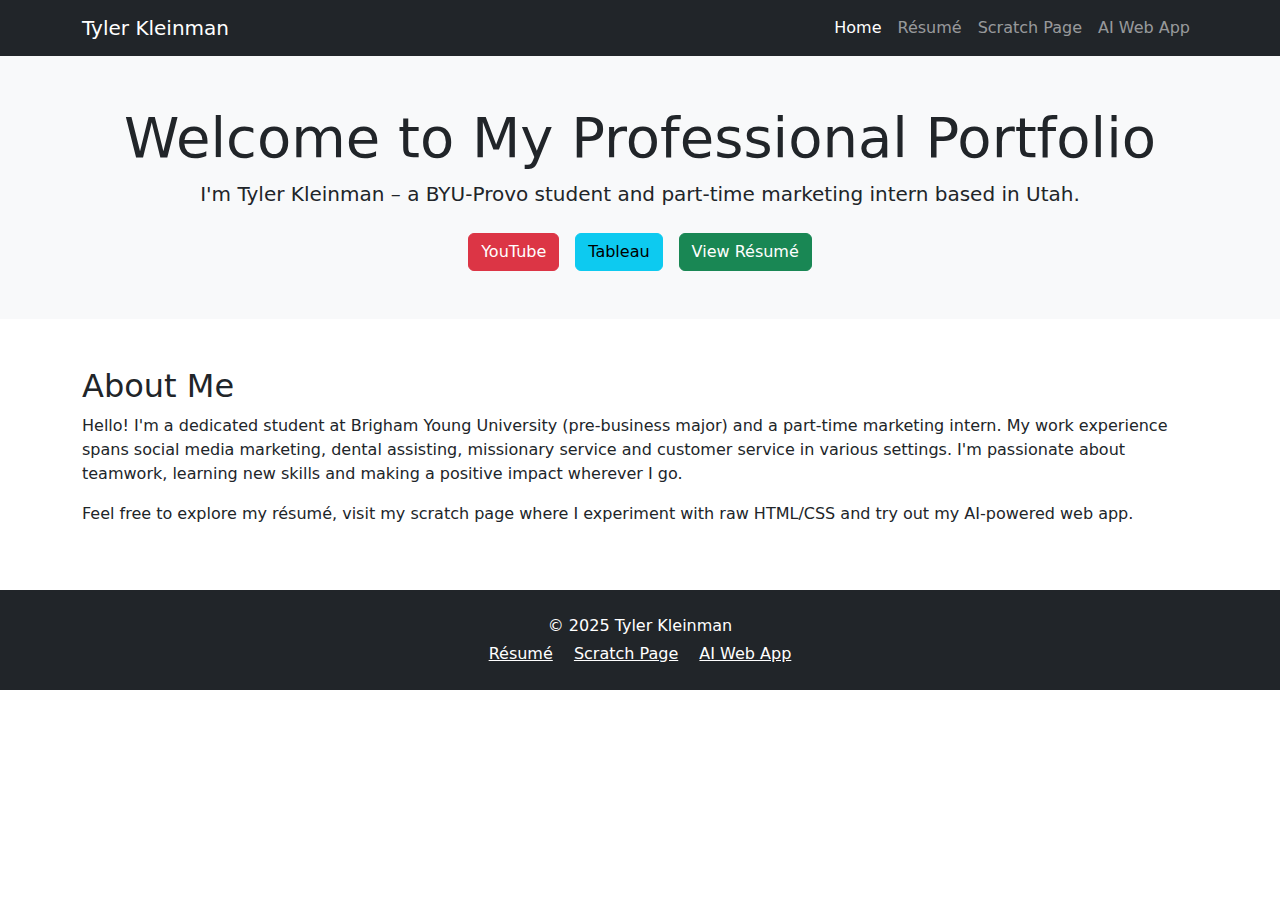
<file: index.html>
<!DOCTYPE html>
<html lang="en">
<head>
  <meta charset="UTF-8" />
  <meta name="viewport" content="width=device-width, initial-scale=1.0" />
  <title>Tyler Kleinman - Portfolio</title>
  <!-- Bootstrap CSS via CDN for a professional, responsive design -->
  <link
    rel="stylesheet"
    href="https://cdn.jsdelivr.net/npm/bootstrap@5.3.2/dist/css/bootstrap.min.css"
  />
</head>
<body>
  <!-- Navigation bar linking to the key pages of the site -->
  <nav class="navbar navbar-expand-lg navbar-dark bg-dark">
    <div class="container">
      <a class="navbar-brand" href="index.html">Tyler Kleinman</a>
      <button
        class="navbar-toggler"
        type="button"
        data-bs-toggle="collapse"
        data-bs-target="#navbarNav"
        aria-controls="navbarNav"
        aria-expanded="false"
        aria-label="Toggle navigation"
      >
        <span class="navbar-toggler-icon"></span>
      </button>
      <div class="collapse navbar-collapse" id="navbarNav">
        <ul class="navbar-nav ms-auto">
          <li class="nav-item"><a class="nav-link active" href="index.html">Home</a></li>
          <li class="nav-item"><a class="nav-link" href="resume.html">Résumé</a></li>
          <li class="nav-item"><a class="nav-link" href="scratch.html">Scratch Page</a></li>
          <li class="nav-item"><a class="nav-link" href="ai-app.html">AI Web App</a></li>
        </ul>
      </div>
    </div>
  </nav>

  <!-- Hero section introducing Tyler and providing quick links -->
  <header class="bg-light py-5">
    <div class="container text-center">
      <h1 class="display-4">Welcome to My Professional Portfolio</h1>
      <p class="lead">
        I'm Tyler Kleinman – a BYU‑Provo student and part‑time marketing intern based in Utah.
      </p>
      <div class="d-flex justify-content-center gap-3 mt-4 flex-wrap">
        <!-- External links to professional profiles -->
        <a
          class="btn btn-danger"
          href="https://www.youtube.com"
          target="_blank"
          rel="noopener"
          >YouTube</a
        >
        <a
          class="btn btn-info"
          href="https://public.tableau.com"
          target="_blank"
          rel="noopener"
          >Tableau</a
        >
        <a
          class="btn btn-success"
          href="resume.html"
          >View Résumé</a>
      </div>
    </div>
  </header>

  <!-- About section summarising Tyler's background -->
  <section class="py-5">
    <div class="container">
      <h2>About Me</h2>
      <p>
        Hello! I'm a dedicated student at Brigham Young University (pre‑business
        major) and a part‑time marketing intern. My work experience spans
        social media marketing, dental assisting, missionary service and
        customer service in various settings. I'm passionate about teamwork,
        learning new skills and making a positive impact wherever I go.
      </p>
      <p>
        Feel free to explore my résumé, visit my scratch page where I
        experiment with raw HTML/CSS and try out my AI‑powered web app.
      </p>
    </div>
  </section>

  <!-- Footer with site navigation and copyright -->
  <footer class="bg-dark text-white py-4">
    <div class="container text-center">
      <p class="mb-1">&copy; 2025 Tyler Kleinman</p>
      <p class="mb-0">
        <a class="text-white me-3" href="resume.html">Résumé</a>
        <a class="text-white me-3" href="scratch.html">Scratch Page</a>
        <a class="text-white" href="ai-app.html">AI Web App</a>
      </p>
    </div>
  </footer>

  <!-- Bootstrap JS bundle -->
  <script src="https://cdn.jsdelivr.net/npm/bootstrap@5.3.2/dist/js/bootstrap.bundle.min.js"></script>
</body>
</html>
</file>
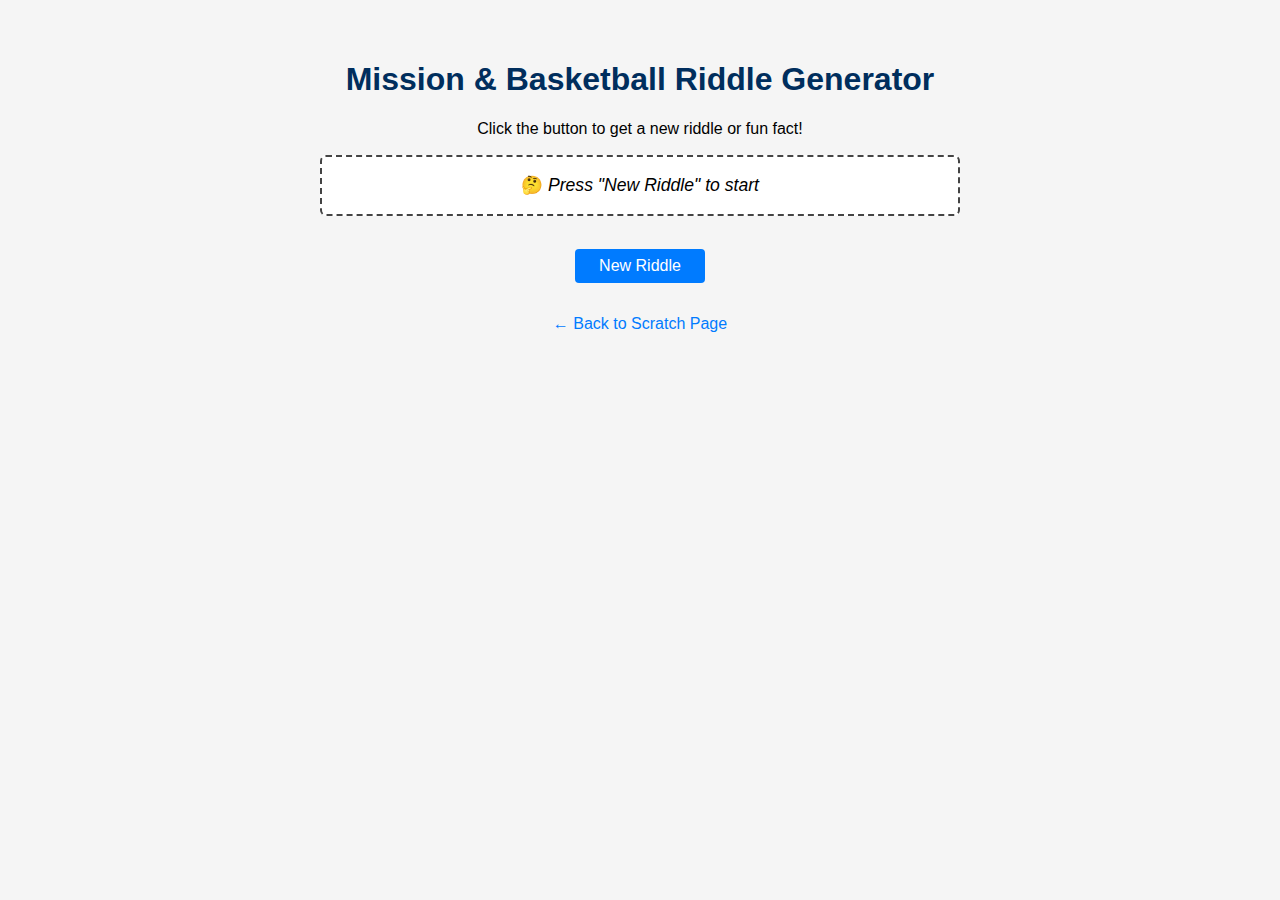
<file: ai-app.html>
<!DOCTYPE html>
<html lang="en">
<head>
  <meta charset="UTF-8" />
  <meta name="viewport" content="width=device-width, initial-scale=1.0" />
  <title>Mission &amp; Basketball Riddle Generator</title>
  <style>
    /* Embedded CSS for the AI app. All styles live in this file. */
    body {
      font-family: Arial, sans-serif;
      background-color: #f5f5f5;
      text-align: center;
      padding: 2em;
    }
    h1 {
      color: #002e5d;
    }
    #riddleBox {
      border: 2px dashed #444;
      padding: 1em;
      margin: 1em auto;
      width: 80%;
      max-width: 600px;
      background-color: #ffffff;
      border-radius: 6px;
      font-size: 1.1rem;
      white-space: pre-line;
    }
    button {
      margin-top: 1em;
      padding: 0.5em 1.5em;
      border: none;
      font-size: 1rem;
      cursor: pointer;
      background-color: #007bff;
      color: #ffffff;
      border-radius: 4px;
      transition: background-color 0.2s ease;
    }
    button:hover {
      background-color: #0056b3;
    }
    a {
      display: block;
      margin-top: 2em;
      color: #007bff;
      text-decoration: none;
    }
    a:hover {
      text-decoration: underline;
    }
  </style>
</head>
<body>
  <h1>Mission &amp; Basketball Riddle Generator</h1>
  <p>Click the button to get a new riddle or fun fact!</p>
  <div id="riddleBox">🤔 <em>Press "New Riddle" to start</em></div>
  <button onclick="generateRiddle()">New Riddle</button>
  <p><a href="scratch.html">← Back to Scratch Page</a></p>

  <script>
    // Embedded JavaScript for the riddle generator. No external files needed.
    const riddles = [
      "I served for two years in the Lone Star State; who am I?\nAnswer: A missionary serving in Texas.",
      "What has a court but no judge?\nAnswer: A basketball game.",
      "Why did the basketball player go to the bank?\nAnswer: Because he wanted to get his bounce checked.",
      "We knock on doors come rain or shine, spreading a message we hold divine. Who are we?\nAnswer: Missionaries.",
      "I blow a whistle yet never sing; I keep the game fair. Who am I?\nAnswer: A referee."
    ];

    function generateRiddle() {
      const randIndex = Math.floor(Math.random() * riddles.length);
      document.getElementById('riddleBox').innerText = riddles[randIndex];
    }
  </script>
</body>
</html>
</file>
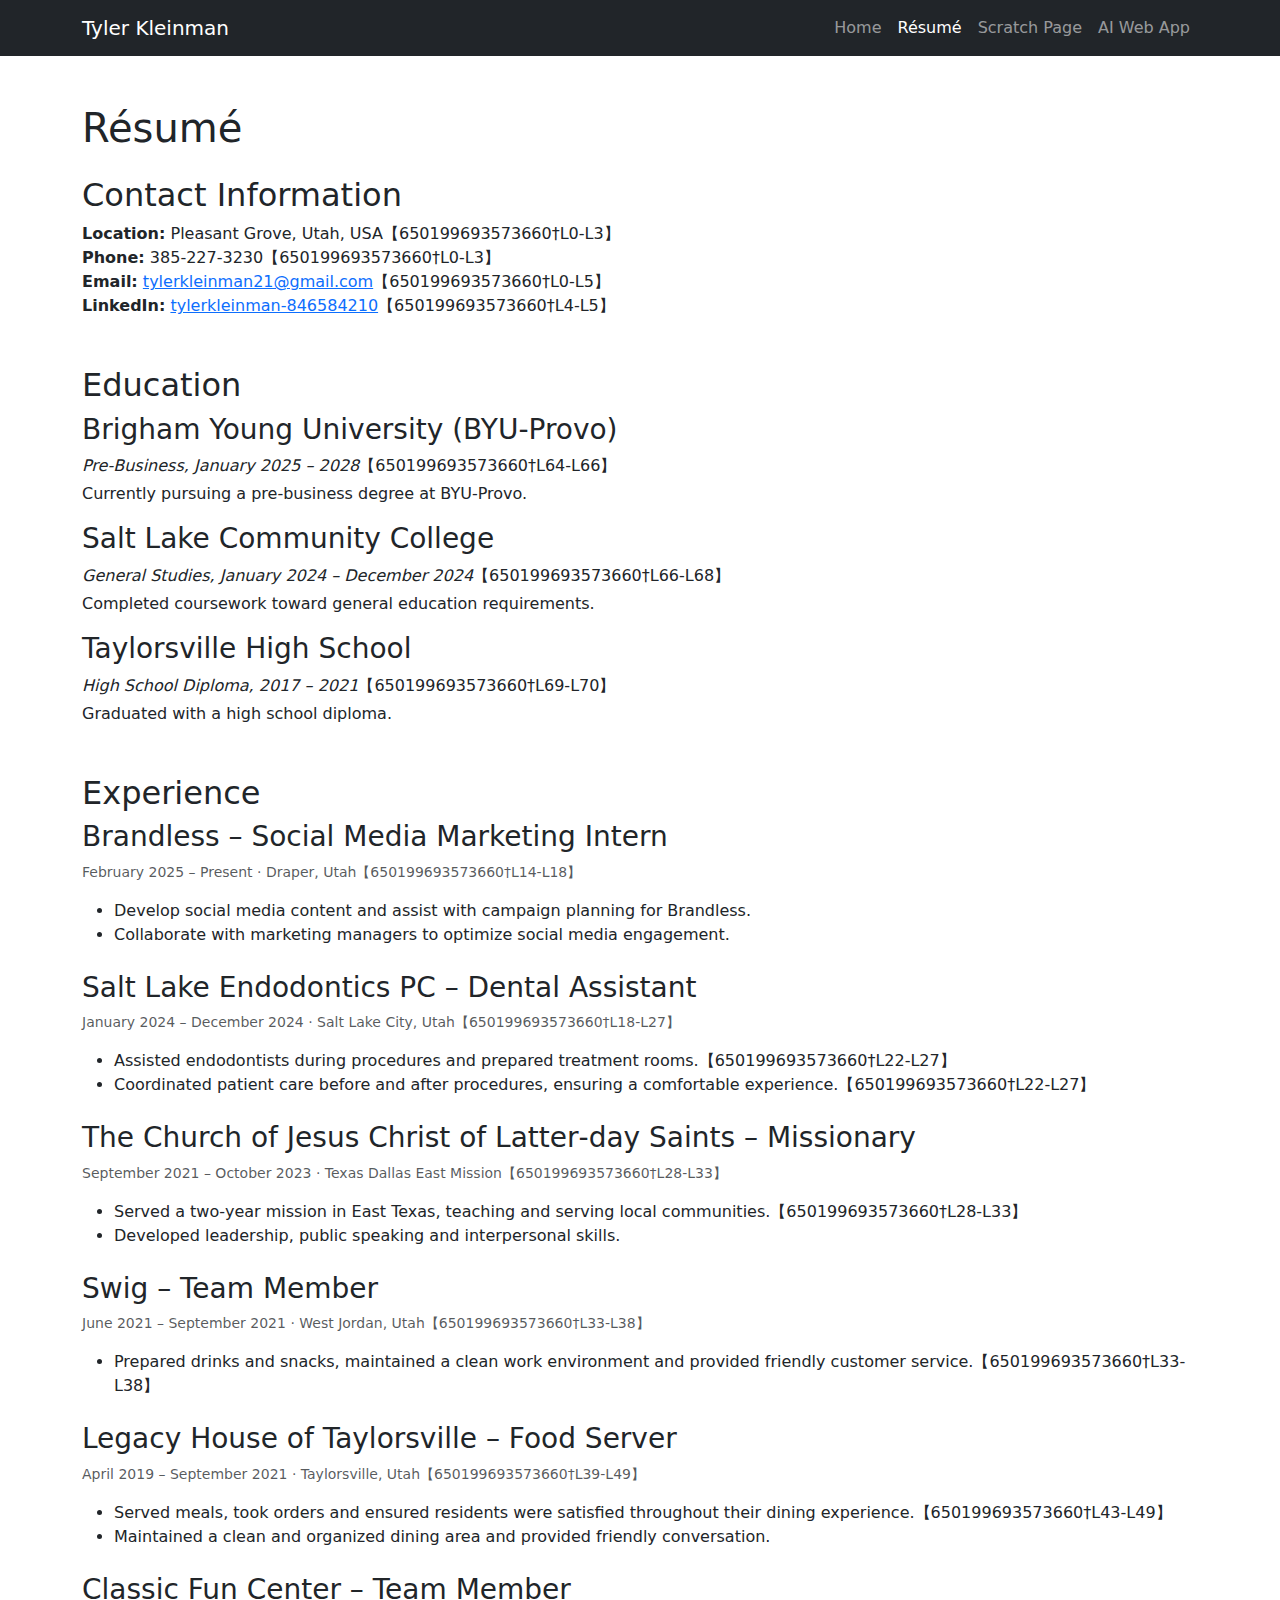
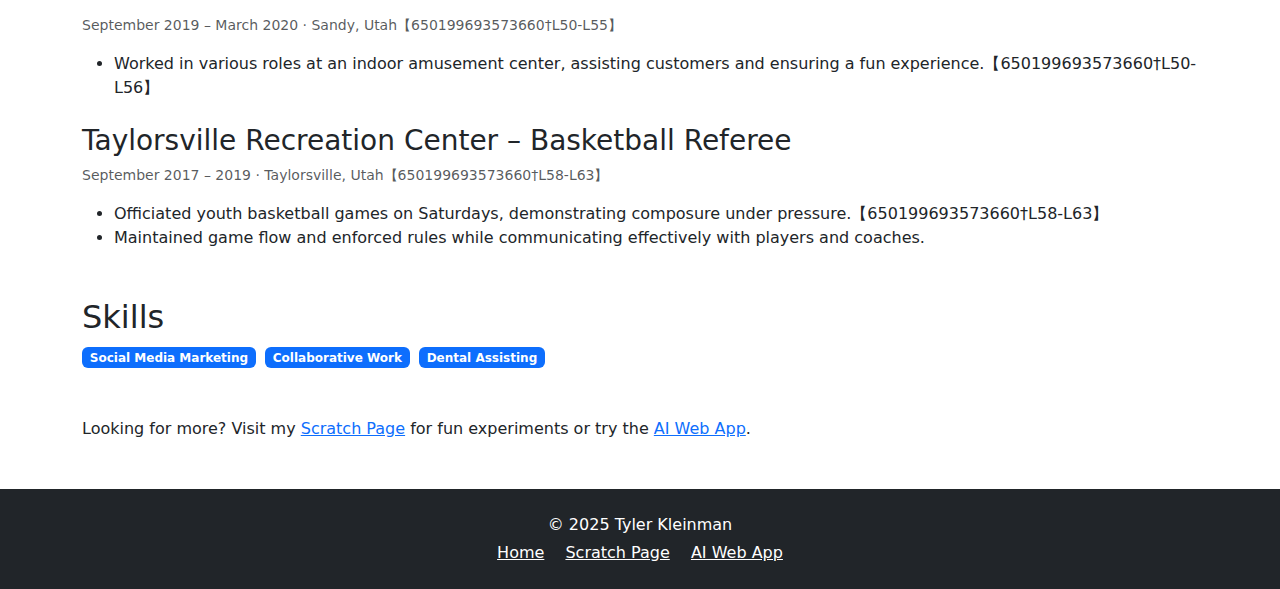
<file: resume.html>
<!DOCTYPE html>
<html lang="en">
<head>
  <meta charset="UTF-8" />
  <meta name="viewport" content="width=device-width, initial-scale=1.0" />
  <title>Tyler Kleinman – Résumé</title>
  <!-- Bootstrap for consistent styling with the main site -->
  <link
    rel="stylesheet"
    href="https://cdn.jsdelivr.net/npm/bootstrap@5.3.2/dist/css/bootstrap.min.css"
  />
</head>
<body>
  <!-- Reuse navigation bar from the home page for a cohesive experience -->
  <nav class="navbar navbar-expand-lg navbar-dark bg-dark">
    <div class="container">
      <a class="navbar-brand" href="index.html">Tyler Kleinman</a>
      <button
        class="navbar-toggler"
        type="button"
        data-bs-toggle="collapse"
        data-bs-target="#navbarNav"
        aria-controls="navbarNav"
        aria-expanded="false"
        aria-label="Toggle navigation"
      >
        <span class="navbar-toggler-icon"></span>
      </button>
      <div class="collapse navbar-collapse" id="navbarNav">
        <ul class="navbar-nav ms-auto">
          <li class="nav-item"><a class="nav-link" href="index.html">Home</a></li>
          <li class="nav-item"><a class="nav-link active" href="resume.html">Résumé</a></li>
          <li class="nav-item"><a class="nav-link" href="scratch.html">Scratch Page</a></li>
          <li class="nav-item"><a class="nav-link" href="ai-app.html">AI Web App</a></li>
        </ul>
      </div>
    </div>
  </nav>

  <main class="container my-5">
    <h1 class="mb-4">Résumé</h1>

    <!-- Contact Information -->
    <section id="contact" class="mb-5">
      <h2>Contact Information</h2>
      <ul class="list-unstyled">
        <li><strong>Location:</strong> Pleasant Grove, Utah, USA【650199693573660†L0-L3】</li>
        <li><strong>Phone:</strong> 385‑227‑3230【650199693573660†L0-L3】</li>
        <li><strong>Email:</strong> <a href="mailto:tylerkleinman21@gmail.com">tylerkleinman21@gmail.com</a>【650199693573660†L0-L5】</li>
        <li><strong>LinkedIn:</strong> <a href="https://www.linkedin.com/in/tyler-kleinman-846584210" target="_blank" rel="noopener">tylerkleinman-846584210</a>【650199693573660†L4-L5】</li>
      </ul>
    </section>

    <!-- Education -->
    <section id="education" class="mb-5">
      <h2>Education</h2>
      <div class="mb-3">
        <h3>Brigham Young University (BYU‑Provo)</h3>
        <p class="mb-1"><em>Pre‑Business, January 2025 – 2028</em>【650199693573660†L64-L66】</p>
        <p>Currently pursuing a pre‑business degree at BYU‑Provo.</p>
      </div>
      <div class="mb-3">
        <h3>Salt Lake Community College</h3>
        <p class="mb-1"><em>General Studies, January 2024 – December 2024</em>【650199693573660†L66-L68】</p>
        <p>Completed coursework toward general education requirements.</p>
      </div>
      <div class="mb-3">
        <h3>Taylorsville High School</h3>
        <p class="mb-1"><em>High School Diploma, 2017 – 2021</em>【650199693573660†L69-L70】</p>
        <p>Graduated with a high school diploma.</p>
      </div>
    </section>

    <!-- Experience -->
    <section id="experience" class="mb-5">
      <h2>Experience</h2>

      <!-- Brandless -->
      <div class="mb-4">
        <h3>Brandless – Social Media Marketing Intern</h3>
        <p class="small text-muted">February 2025 – Present · Draper, Utah【650199693573660†L14-L18】</p>
        <ul>
          <li>Develop social media content and assist with campaign planning for Brandless.</li>
          <li>Collaborate with marketing managers to optimize social media engagement.</li>
        </ul>
      </div>

      <!-- Salt Lake Endodontics PC -->
      <div class="mb-4">
        <h3>Salt Lake Endodontics PC – Dental Assistant</h3>
        <p class="small text-muted">January 2024 – December 2024 · Salt Lake City, Utah【650199693573660†L18-L27】</p>
        <ul>
          <li>Assisted endodontists during procedures and prepared treatment rooms.【650199693573660†L22-L27】</li>
          <li>Coordinated patient care before and after procedures, ensuring a comfortable experience.【650199693573660†L22-L27】</li>
        </ul>
      </div>

      <!-- Missionary -->
      <div class="mb-4">
        <h3>The Church of Jesus Christ of Latter‑day Saints – Missionary</h3>
        <p class="small text-muted">September 2021 – October 2023 · Texas Dallas East Mission【650199693573660†L28-L33】</p>
        <ul>
          <li>Served a two‑year mission in East Texas, teaching and serving local communities.【650199693573660†L28-L33】</li>
          <li>Developed leadership, public speaking and interpersonal skills.</li>
        </ul>
      </div>

      <!-- Swig -->
      <div class="mb-4">
        <h3>Swig – Team Member</h3>
        <p class="small text-muted">June 2021 – September 2021 · West Jordan, Utah【650199693573660†L33-L38】</p>
        <ul>
          <li>Prepared drinks and snacks, maintained a clean work environment and provided friendly customer service.【650199693573660†L33-L38】</li>
        </ul>
      </div>

      <!-- Legacy House of Taylorsville -->
      <div class="mb-4">
        <h3>Legacy House of Taylorsville – Food Server</h3>
        <p class="small text-muted">April 2019 – September 2021 · Taylorsville, Utah【650199693573660†L39-L49】</p>
        <ul>
          <li>Served meals, took orders and ensured residents were satisfied throughout their dining experience.【650199693573660†L43-L49】</li>
          <li>Maintained a clean and organized dining area and provided friendly conversation.</li>
        </ul>
      </div>

      <!-- Classic Fun Center -->
      <div class="mb-4">
        <h3>Classic Fun Center – Team Member</h3>
        <p class="small text-muted">September 2019 – March 2020 · Sandy, Utah【650199693573660†L50-L55】</p>
        <ul>
          <li>Worked in various roles at an indoor amusement center, assisting customers and ensuring a fun experience.【650199693573660†L50-L56】</li>
        </ul>
      </div>

      <!-- Taylorsville Recreation Center -->
      <div class="mb-4">
        <h3>Taylorsville Recreation Center – Basketball Referee</h3>
        <p class="small text-muted">September 2017 – 2019 · Taylorsville, Utah【650199693573660†L58-L63】</p>
        <ul>
          <li>Officiated youth basketball games on Saturdays, demonstrating composure under pressure.【650199693573660†L58-L63】</li>
          <li>Maintained game flow and enforced rules while communicating effectively with players and coaches.</li>
        </ul>
      </div>
    </section>

    <!-- Skills -->
    <section id="skills" class="mb-5">
      <h2>Skills</h2>
      <p>
        <span class="badge bg-primary me-1">Social Media Marketing</span>
        <span class="badge bg-primary me-1">Collaborative Work</span>
        <span class="badge bg-primary">Dental Assisting</span>
      </p>
    </section>

    <p>
      Looking for more? Visit my <a href="scratch.html">Scratch Page</a> for fun experiments or try the
      <a href="ai-app.html">AI Web App</a>.
    </p>
  </main>

  <footer class="bg-dark text-white py-4">
    <div class="container text-center">
      <p class="mb-1">&copy; 2025 Tyler Kleinman</p>
      <p class="mb-0">
        <a class="text-white me-3" href="index.html">Home</a>
        <a class="text-white me-3" href="scratch.html">Scratch Page</a>
        <a class="text-white" href="ai-app.html">AI Web App</a>
      </p>
    </div>
  </footer>

  <script src="https://cdn.jsdelivr.net/npm/bootstrap@5.3.2/dist/js/bootstrap.bundle.min.js"></script>
</body>
</html>
</file>
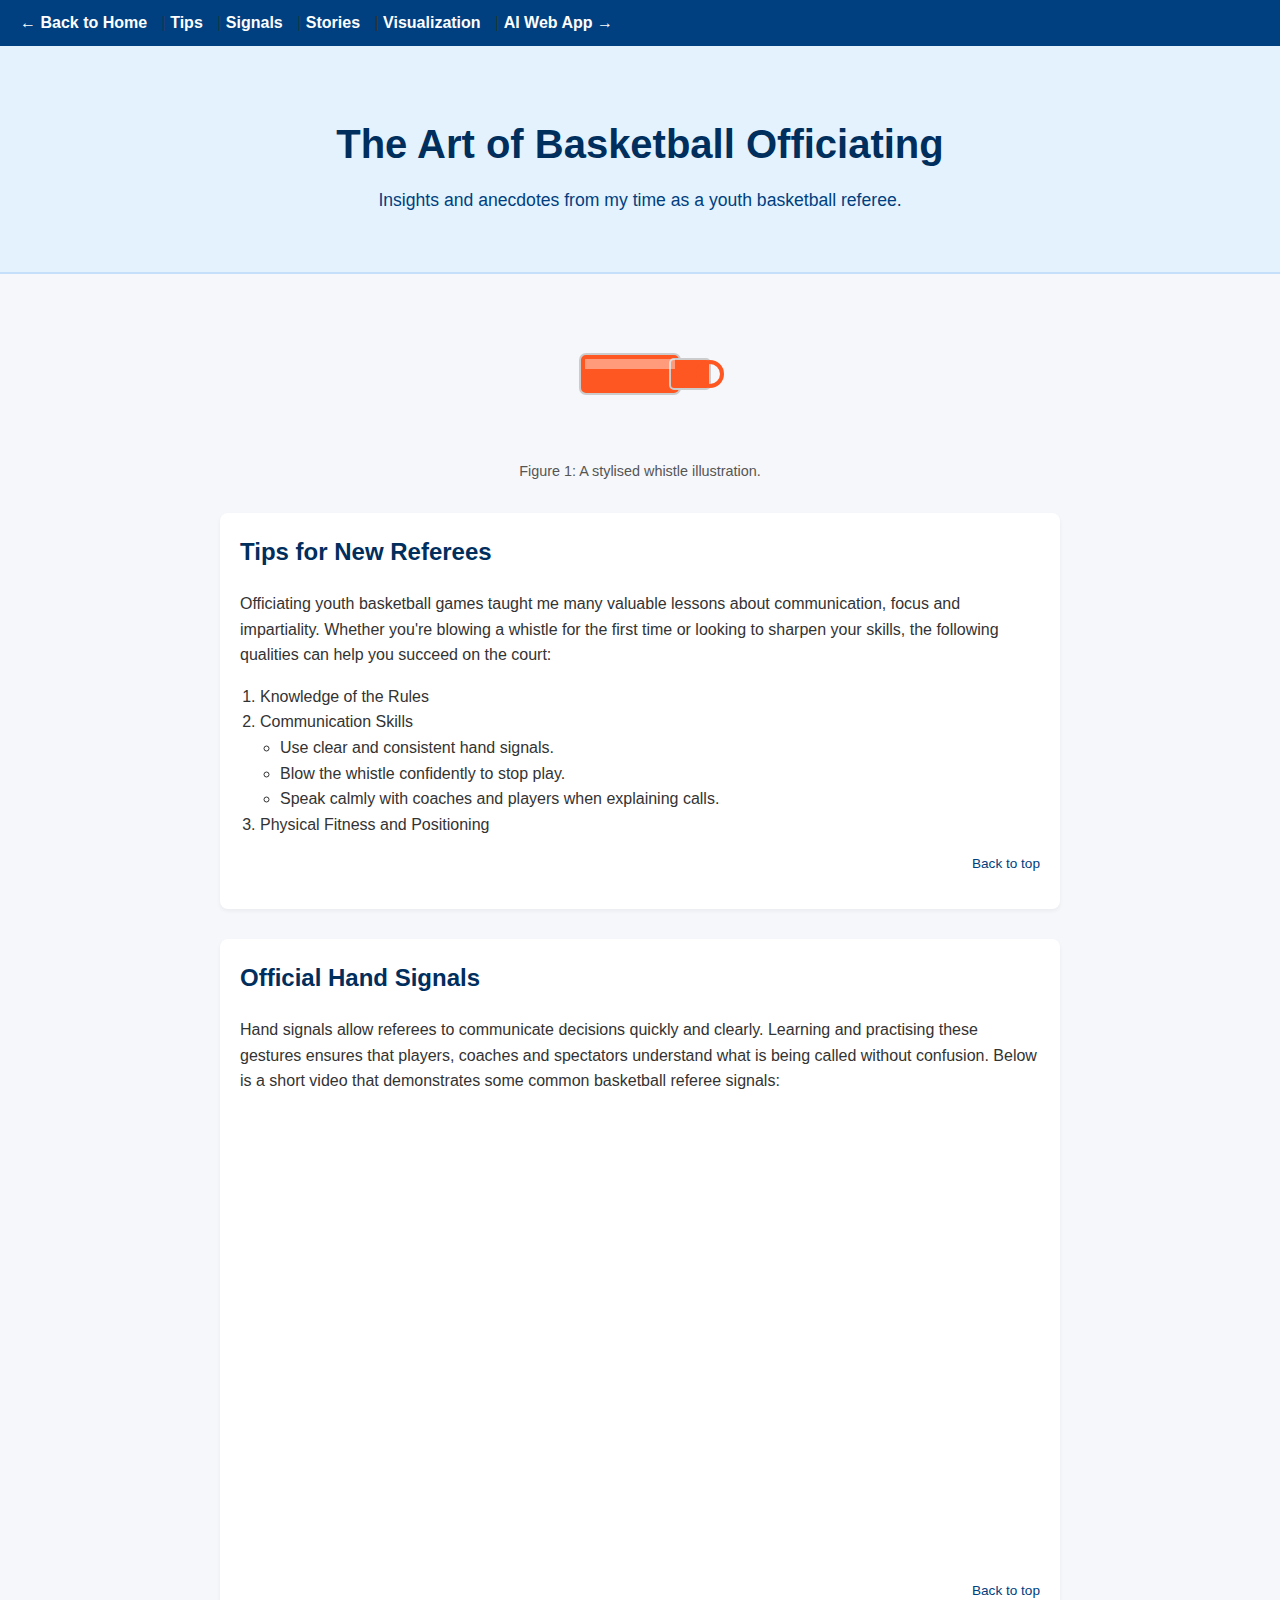
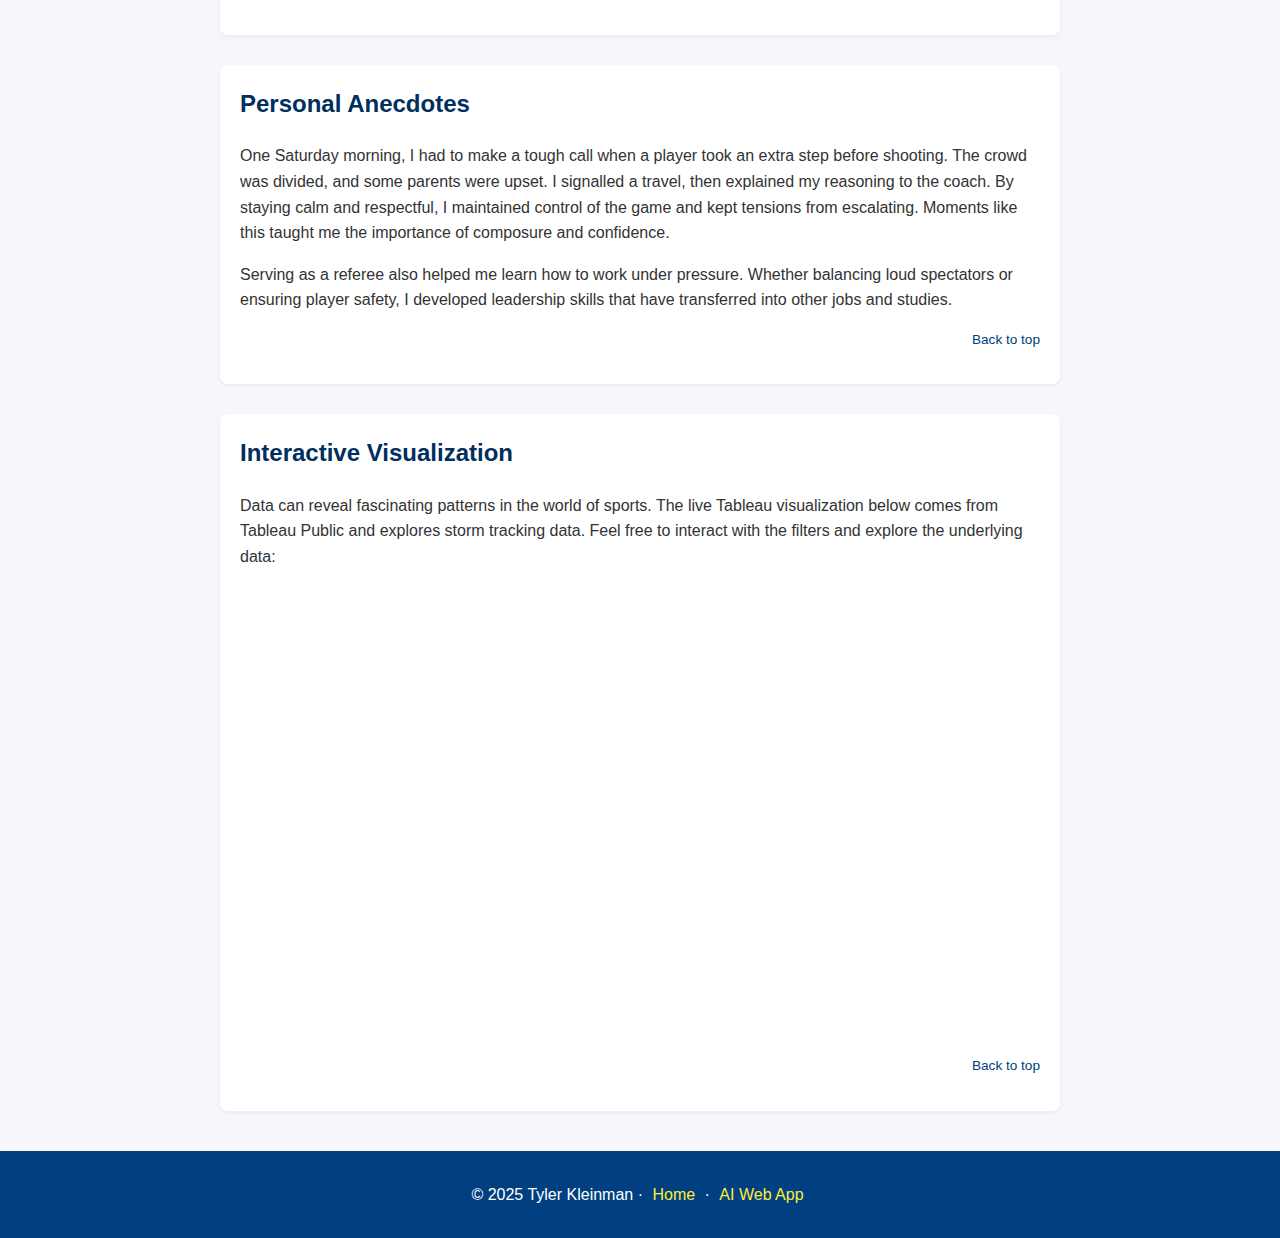
<file: scratch.html>
<!DOCTYPE html>
<html lang="en">
<head>
  <meta charset="UTF-8" />
  <meta name="viewport" content="width=device-width, initial-scale=1.0" />
  <title>The Art of Basketball Officiating</title>
  <!-- Link to the custom stylesheet for this scratch page -->
  <link rel="stylesheet" href="css/scratch.css" />
</head>
<body id="top">
  <!-- Simple navigation back to the professional portion of the site -->
  <nav class="navbar-scratch">
    <a href="index.html">← Back to Home</a>
    | <a href="#tips">Tips</a>
    | <a href="#signals">Signals</a>
    | <a href="#stories">Stories</a>
    | <a href="#viz">Visualization</a>
    | <a href="ai-app.html">AI Web App →</a>
  </nav>

  <header class="hero">
    <h1>The Art of Basketball Officiating</h1>
    <p>Insights and anecdotes from my time as a youth basketball referee.</p>
  </header>

  <!-- Illustration section using an inline SVG. The simple shapes represent
       a referee's whistle; this counts as an image not from any framework. -->
  <div class="illustration">
    <svg width="220" height="150" viewBox="0 0 220 150" xmlns="http://www.w3.org/2000/svg" role="img" aria-label="Whistle illustration">
      <!-- body of the whistle -->
      <rect x="50" y="60" width="100" height="40" fill="#ff5722" stroke="#ccc" stroke-width="2" rx="6" />
      <!-- mouthpiece -->
      <rect x="140" y="65" width="40" height="30" fill="#ff5722" stroke="#ccc" stroke-width="2" rx="4" />
      <!-- ring -->
      <circle cx="180" cy="80" r="12" fill="none" stroke="#ff5722" stroke-width="4" />
      <!-- highlight -->
      <rect x="55" y="65" width="90" height="10" fill="rgba(255,255,255,0.4)" />
    </svg>
    <p class="caption">Figure 1: A stylised whistle illustration.</p>
  </div>

  <!-- Section: Tips for new referees -->
  <div id="tips" class="section">
    <h2>Tips for New Referees</h2>
    <p>
      Officiating youth basketball games taught me many valuable lessons about
      communication, focus and impartiality. Whether you're blowing a whistle
      for the first time or looking to sharpen your skills, the following
      qualities can help you succeed on the court:
    </p>
    <ol>
      <li>
        Knowledge of the Rules
      </li>
      <li>
        Communication Skills
        <ul>
          <li>Use clear and consistent hand signals.</li>
          <li>Blow the whistle confidently to stop play.</li>
          <li>Speak calmly with coaches and players when explaining calls.</li>
        </ul>
      </li>
      <li>
        Physical Fitness and Positioning
      </li>
    </ol>
    <p class="back-to-top"><a href="#top">Back to top</a></p>
  </div>

  <!-- Section: Official hand signals -->
  <div id="signals" class="section">
    <h2>Official Hand Signals</h2>
    <p>
      Hand signals allow referees to communicate decisions quickly and clearly.
      Learning and practising these gestures ensures that players, coaches and
      spectators understand what is being called without confusion. Below is a
      short video that demonstrates some common basketball referee signals:
    </p>
    <div class="video-container">
      <!-- Embedded YouTube video: Basketball referee penalties and signals -->
      <iframe
        width="560"
        height="315"
        src="https://www.youtube.com/embed/RaeJ8BzOdJQ"
        title="Basketball referee penalties and signals"
        frameborder="0"
        allowfullscreen
      ></iframe>
    </div>
    <p class="back-to-top"><a href="#top">Back to top</a></p>
  </div>

  <!-- Section: Personal stories -->
  <div id="stories" class="section">
    <h2>Personal Anecdotes</h2>
    <p>
      One Saturday morning, I had to make a tough call when a player took an
      extra step before shooting. The crowd was divided, and some parents were
      upset. I signalled a travel, then explained my reasoning to the coach. By
      staying calm and respectful, I maintained control of the game and kept
      tensions from escalating. Moments like this taught me the importance of
      composure and confidence.
    </p>
    <p>
      Serving as a referee also helped me learn how to work under pressure.
      Whether balancing loud spectators or ensuring player safety, I developed
      leadership skills that have transferred into other jobs and studies.
    </p>
    <p class="back-to-top"><a href="#top">Back to top</a></p>
  </div>

  <!-- Section: Interactive Tableau visualization -->
  <div id="viz" class="section">
    <h2>Interactive Visualization</h2>
    <p>
      Data can reveal fascinating patterns in the world of sports. The live
      Tableau visualization below comes from Tableau Public and explores storm
      tracking data. Feel free to interact with the filters and explore the
      underlying data:
    </p>
    <div class="video-container">
      <!-- Embedded Tableau visualization -->
      <iframe
        src="https://public.tableau.com/views/RegionalSampleWorkbook/Storms?:language=en-US&:display_count=n&:origin=viz_share_link"
        width="650"
        height="450"
        frameborder="0"
        scrolling="no"
        allowfullscreen
        title="Tableau Storms Visualization"
      ></iframe>
    </div>
    <p class="back-to-top"><a href="#top">Back to top</a></p>
  </div>

  <footer class="footer-scratch">
    <p>
      &copy; 2025 Tyler Kleinman ·
      <a href="index.html">Home</a> · <a href="ai-app.html">AI Web App</a>
    </p>
  </footer>
</body>
</html>
</file>
<file: css/scratch.css>
/*
 * Custom stylesheet for the scratch page.
 * This file demonstrates basic CSS skills including fonts, colors,
 * element spacing and utility classes. Feel free to add more rules as you
 * refine your layout.
 */

body {
  font-family: Arial, sans-serif;
  color: #333;
  background-color: #f5f7fa;
  margin: 0;
  line-height: 1.6;
}

/* Navigation for the scratch page */
.navbar-scratch {
  background-color: #004080;
  padding: 10px 20px;
  font-size: 1rem;
}

.navbar-scratch a {
  color: #fdfdfd;
  margin-right: 10px;
  text-decoration: none;
  font-weight: bold;
}

.navbar-scratch a:hover {
  text-decoration: underline;
}

/* Hero header section */
.hero {
  background-color: #e3f2fd;
  text-align: center;
  padding: 40px 20px;
  border-bottom: 2px solid #c5dffb;
}

.hero h1 {
  margin-bottom: 10px;
  font-size: 2.5rem;
  color: #002e5d;
}

.hero p {
  margin-top: 0;
  font-size: 1.1rem;
  color: #003f7f;
}

/* Illustration styling */
.illustration {
  text-align: center;
  margin: 20px auto;
}

.illustration img {
  max-width: 80%;
  height: auto;
  border: 4px solid #ccc;
  border-radius: 6px;
  box-shadow: 0 4px 8px rgba(0, 0, 0, 0.1);
}

.illustration .caption {
  font-size: 0.9rem;
  color: #555;
  margin-top: 8px;
}

/* Section styling */
.section {
  margin: 30px auto;
  padding: 20px;
  max-width: 800px;
  background-color: #ffffff;
  border-radius: 8px;
  box-shadow: 0 2px 4px rgba(0, 0, 0, 0.05);
}

.section h2 {
  margin-top: 0;
  color: #002e5d;
}

.section ul,
.section ol {
  padding-left: 20px;
}

.back-to-top {
  text-align: right;
  font-size: 0.85rem;
}

.back-to-top a {
  color: #004080;
  text-decoration: none;
}

.back-to-top a:hover {
  text-decoration: underline;
}

/* Responsive video and viz container */
.video-container {
  position: relative;
  overflow: hidden;
  padding-top: 56.25%; /* 16:9 aspect ratio */
  margin-bottom: 20px;
}

.video-container iframe {
  position: absolute;
  top: 0;
  left: 0;
  width: 100%;
  height: 100%;
  border: 0;
}

/* Footer styling */
.footer-scratch {
  text-align: center;
  padding: 15px;
  background-color: #004080;
  color: #fff;
  margin-top: 40px;
}

.footer-scratch a {
  color: #ffeb3b;
  margin: 0 5px;
  text-decoration: none;
}

.footer-scratch a:hover {
  text-decoration: underline;
}
</file>
